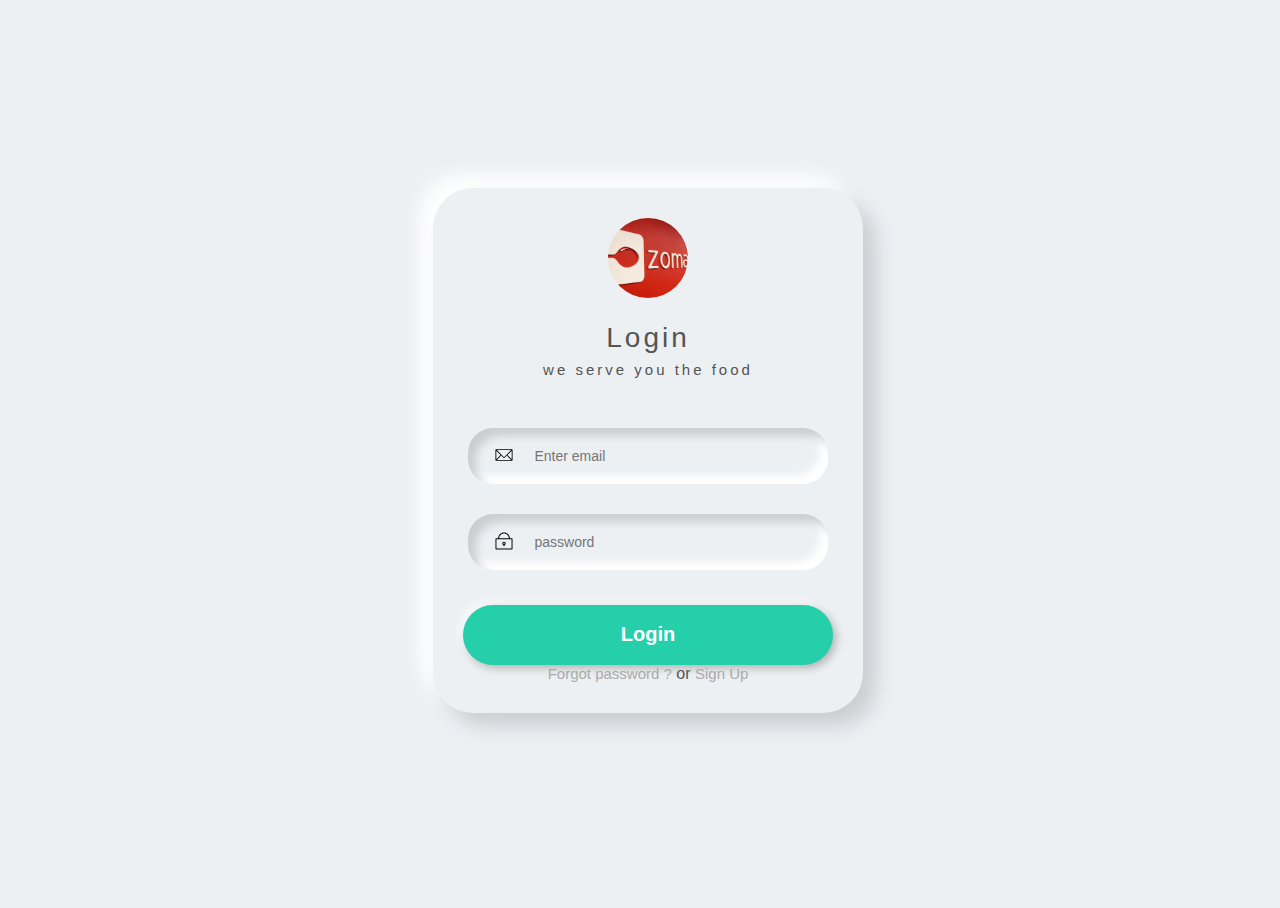
<file: login.html>
<!DOCTYPE html>
<html lang="en">
<head>
    <meta charset="UTF-8">
    <meta name="viewport" content="width=device-width, initial-scale=1.0">
    <title>Document</title>
    <link rel="stylesheet" href="">
    <style>
       *{
        box-sizing: border-box;
       }
       body{
        margin-top: 0;
        height: 100vh;
        width: 100vw;
       overflow: hidden;
       font-family: 'Lucida Sans', 'Lucida Sans Regular', 'Lucida Grande', 'Lucida Sans Unicode', Geneva, Verdana, sans-serif;        
 display: flex;
 align-items: center;
 color: #555;
 background: #ecf0f3;
 justify-content: center;
    }
    .login{
        width: 430px;
        padding: 30px;
        background-color: #ecf0f3;
        border-radius: 40px;
        box-shadow: 13px 13px 20px #cbced1,
                   -13px -13px 20px #ffffff;
    }

    .logo{
        background: url(zomato.jpg);
        background-position: center;
        background-size: cover ;
        width: 80px;
        height: 80px;
        border-radius: 50%;
        margin: 0 auto;
        box-shadow: 
        0px 0px 2px #5f5f5f,
        0px 0px 0px 2px #ecf0f3,
        8px 8px 15px #a7aaaf
        -8px -8px -15px #ffffff;
    }

 .title {
    text-align: center;
    font-size: 28px;
    padding-top: 24px;
    letter-spacing: 3px;
 }
 .subtitle{
    text-align: center;
    font-size: 15px;
    padding-top: 7px;
    letter-spacing: 3px;
 }
.fields{
    width: 100%;
    padding: 50px 5px 5px 5px;
}
.fields input{
    border: none;
    outline: none;
    background: none;
    font-size: 14px;
    color: #555;
    padding: 20px 10px 20px 5px;
}
.fields .username, .password{
    margin-bottom: 30px;
    border-radius: 25px;
    box-shadow: inset 8px 8px 8px #cbced1,
    inset -8px -8px 8px #ffffff;
    
}



    .signin{
        outline: none;
        border: none;
        cursor: pointer;
        width: 100%;
        height: 60px;
        border-radius: 30px;
        font-size: 20px;
        font-weight: 700;
        color: #fff;
        box-shadow: 3px 3px 8px #b1b1b1,
        -3px -3px 8px #ffffff;
        background: #24cfaa;
        transition: -5s;
    }
    .signin:hover{
        background:#2fdbb6;

    }
    .signin:active{
        background: #1da88a;
    }

    .link{
        padding-top: none;
        text-align: center;
    }
    .link a{
        text-decoration: none;
        color: #aaa;
        font-size: 15px;
    }
    .fields svg{ 
        height: 22px;
        margin: 0px 10px -5px 25px;

    }
    </style>
</head>
<body>
    <div class="login">
        <div class="logo"></div>
        <div class="title">Login</div>
        <div class="subtitle">we serve you the food</div>

        <div class="fields">
            <form action="#">
                <div class="username">
                    <svg class="svg-icon" viewBox="0 0 20 20">
                        <path d="M17.388,4.751H2.613c-0.213,0-0.389,0.175-0.389,0.389v9.72c0,0.216,0.175,0.389,0.389,0.389h14.775c0.214,0,0.389-0.173,0.389-0.389v-9.72C17.776,4.926,17.602,4.751,17.388,4.751 M16.448,5.53L10,11.984L3.552,5.53H16.448zM3.002,6.081l3.921,3.925l-3.921,3.925V6.081z M3.56,14.471l3.914-3.916l2.253,2.253c0.153,0.153,0.395,0.153,0.548,0l2.253-2.253l3.913,3.916H3.56z M16.999,13.931l-3.921-3.925l3.921-3.925V13.931z"></path>
                    </svg>
                    <input type="email" class="userinput" placeholder="Enter email">
                </div>


                <div class="password">
                    <svg class="svg-icon" viewBox="0 0 20 20">
                        <path d="M17.308,7.564h-1.993c0-2.929-2.385-5.314-5.314-5.314S4.686,4.635,4.686,7.564H2.693c-0.244,0-0.443,0.2-0.443,0.443v9.3c0,0.243,0.199,0.442,0.443,0.442h14.615c0.243,0,0.442-0.199,0.442-0.442v-9.3C17.75,7.764,17.551,7.564,17.308,7.564 M10,3.136c2.442,0,4.43,1.986,4.43,4.428H5.571C5.571,5.122,7.558,3.136,10,3.136 M16.865,16.864H3.136V8.45h13.729V16.864z M10,10.664c-0.854,0-1.55,0.696-1.55,1.551c0,0.699,0.467,1.292,1.107,1.485v0.95c0,0.243,0.2,0.442,0.443,0.442s0.443-0.199,0.443-0.442V13.7c0.64-0.193,1.106-0.786,1.106-1.485C11.55,11.36,10.854,10.664,10,10.664 M10,12.878c-0.366,0-0.664-0.298-0.664-0.663c0-0.366,0.298-0.665,0.664-0.665c0.365,0,0.664,0.299,0.664,0.665C10.664,12.58,10.365,12.878,10,12.878"></path>
                    </svg>
                    <input type="password" class="passinput" placeholder="password">
                </div>
            </form>
        </div>

        <button class="signin">Login</button>
        <div class="link">
            <a href="#">Forgot password ?</a> or <a href="#">Sign Up</a>
        </div>
    </div>
</body>
</html>
</file>
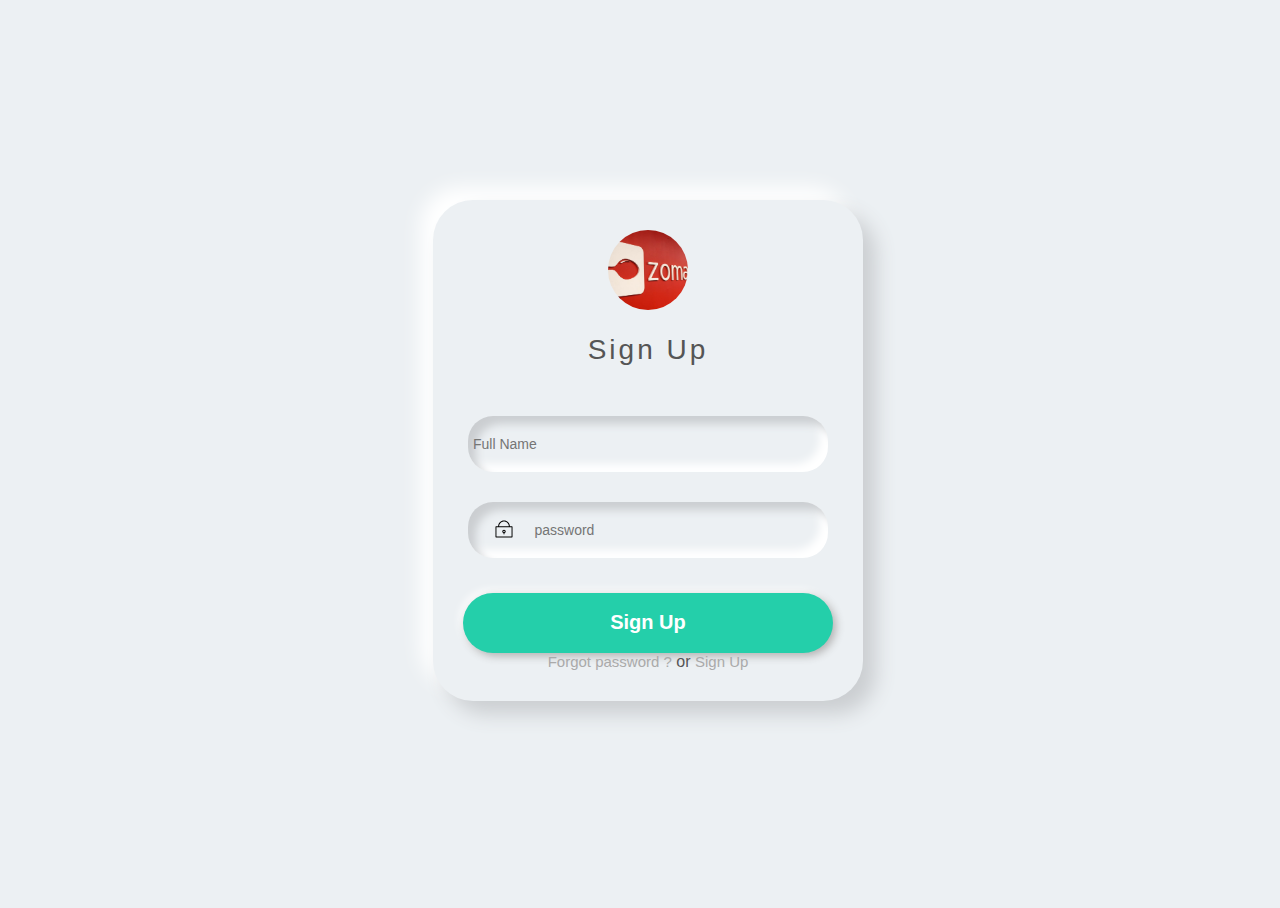
<file: signup.html>
<!DOCTYPE html>
<html lang="en">
<head>
    <meta charset="UTF-8">
    <meta name="viewport" content="width=device-width, initial-scale=1.0">
    <title>Document</title>
    <link rel="stylesheet" href="">
    <style>
       *{
        box-sizing: border-box;
       }
       body{
        margin-top: 0;
        height: 100vh;
        width: 100vw;
       overflow: hidden;
       font-family: 'Lucida Sans', 'Lucida Sans Regular', 'Lucida Grande', 'Lucida Sans Unicode', Geneva, Verdana, sans-serif;        
 display: flex;
 align-items: center;
 color: #555;
 background: #ecf0f3;
 justify-content: center;
    }
    .login{
        width: 430px;
        padding: 30px;
        background-color: #ecf0f3;
        border-radius: 40px;
        box-shadow: 13px 13px 20px #cbced1,
                   -13px -13px 20px #ffffff;
    }

    .logo{
        background: url(zomato.jpg);
        background-position: center;
        background-size: cover ;
        width: 80px;
        height: 80px;
        border-radius: 50%;
        margin: 0 auto;
        box-shadow: 
        0px 0px 2px #5f5f5f,
        0px 0px 0px 2px #ecf0f3,
        8px 8px 15px #a7aaaf
        -8px -8px -15px #ffffff;
    }

 .title {
    text-align: center;
    font-size: 28px;
    padding-top: 24px;
    letter-spacing: 3px;
 }
 .subtitle{
    text-align: center;
    font-size: 15px;
    padding-top: 7px;
    letter-spacing: 3px;
 }
.fields{
    width: 100%;
    padding: 50px 5px 5px 5px;
}
.fields input{
    border: none;
    outline: none;
    background: none;
    font-size: 14px;
    color: #555;
    padding: 20px 10px 20px 5px;
}
.fields .username, .password{
    margin-bottom: 30px;
    border-radius: 25px;
    box-shadow: inset 8px 8px 8px #cbced1,
    inset -8px -8px 8px #ffffff;
    
}



    .signin{
        outline: none;
        border: none;
        cursor: pointer;
        width: 100%;
        height: 60px;
        border-radius: 30px;
        font-size: 20px;
        font-weight: 700;
        color: #fff;
        box-shadow: 3px 3px 8px #b1b1b1,
        -3px -3px 8px #ffffff;
        background: #24cfaa;
        transition: -5s;
    }
    .signin:hover{
        background:#2fdbb6;

    }
    .signin:active{
        background: #1da88a;
    }

    .link{
        padding-top: none;
        text-align: center;
    }
    .link a{
        text-decoration: none;
        color: #aaa;
        font-size: 15px;
    }
    .fields svg{ 
        height: 22px;
        margin: 0px 10px -5px 25px;

    }
    </style>
</head>
<body>
    <div class="login">
        <div class="logo"></div>
        <div class="title">Sign Up</div>
     

        <div class="fields">
            <form action="#">
                <div class="username">

                    <input type="text" class="userinput" placeholder="Full Name">
                </div>


                <div class="password">
                    <svg class="svg-icon" viewBox="0 0 20 20">
                        <path d="M17.308,7.564h-1.993c0-2.929-2.385-5.314-5.314-5.314S4.686,4.635,4.686,7.564H2.693c-0.244,0-0.443,0.2-0.443,0.443v9.3c0,0.243,0.199,0.442,0.443,0.442h14.615c0.243,0,0.442-0.199,0.442-0.442v-9.3C17.75,7.764,17.551,7.564,17.308,7.564 M10,3.136c2.442,0,4.43,1.986,4.43,4.428H5.571C5.571,5.122,7.558,3.136,10,3.136 M16.865,16.864H3.136V8.45h13.729V16.864z M10,10.664c-0.854,0-1.55,0.696-1.55,1.551c0,0.699,0.467,1.292,1.107,1.485v0.95c0,0.243,0.2,0.442,0.443,0.442s0.443-0.199,0.443-0.442V13.7c0.64-0.193,1.106-0.786,1.106-1.485C11.55,11.36,10.854,10.664,10,10.664 M10,12.878c-0.366,0-0.664-0.298-0.664-0.663c0-0.366,0.298-0.665,0.664-0.665c0.365,0,0.664,0.299,0.664,0.665C10.664,12.58,10.365,12.878,10,12.878"></path>
                    </svg>
                    <input type="email" class="passinput" placeholder="password">
                </div>
            </form>
        </div>

        <button class="signin">Sign Up</button>
        <div class="link">
            <a href="#">Forgot password ?</a> or <a href="#">Sign Up</a>
        </div>
    </div>
</body>
</html>
</file>
